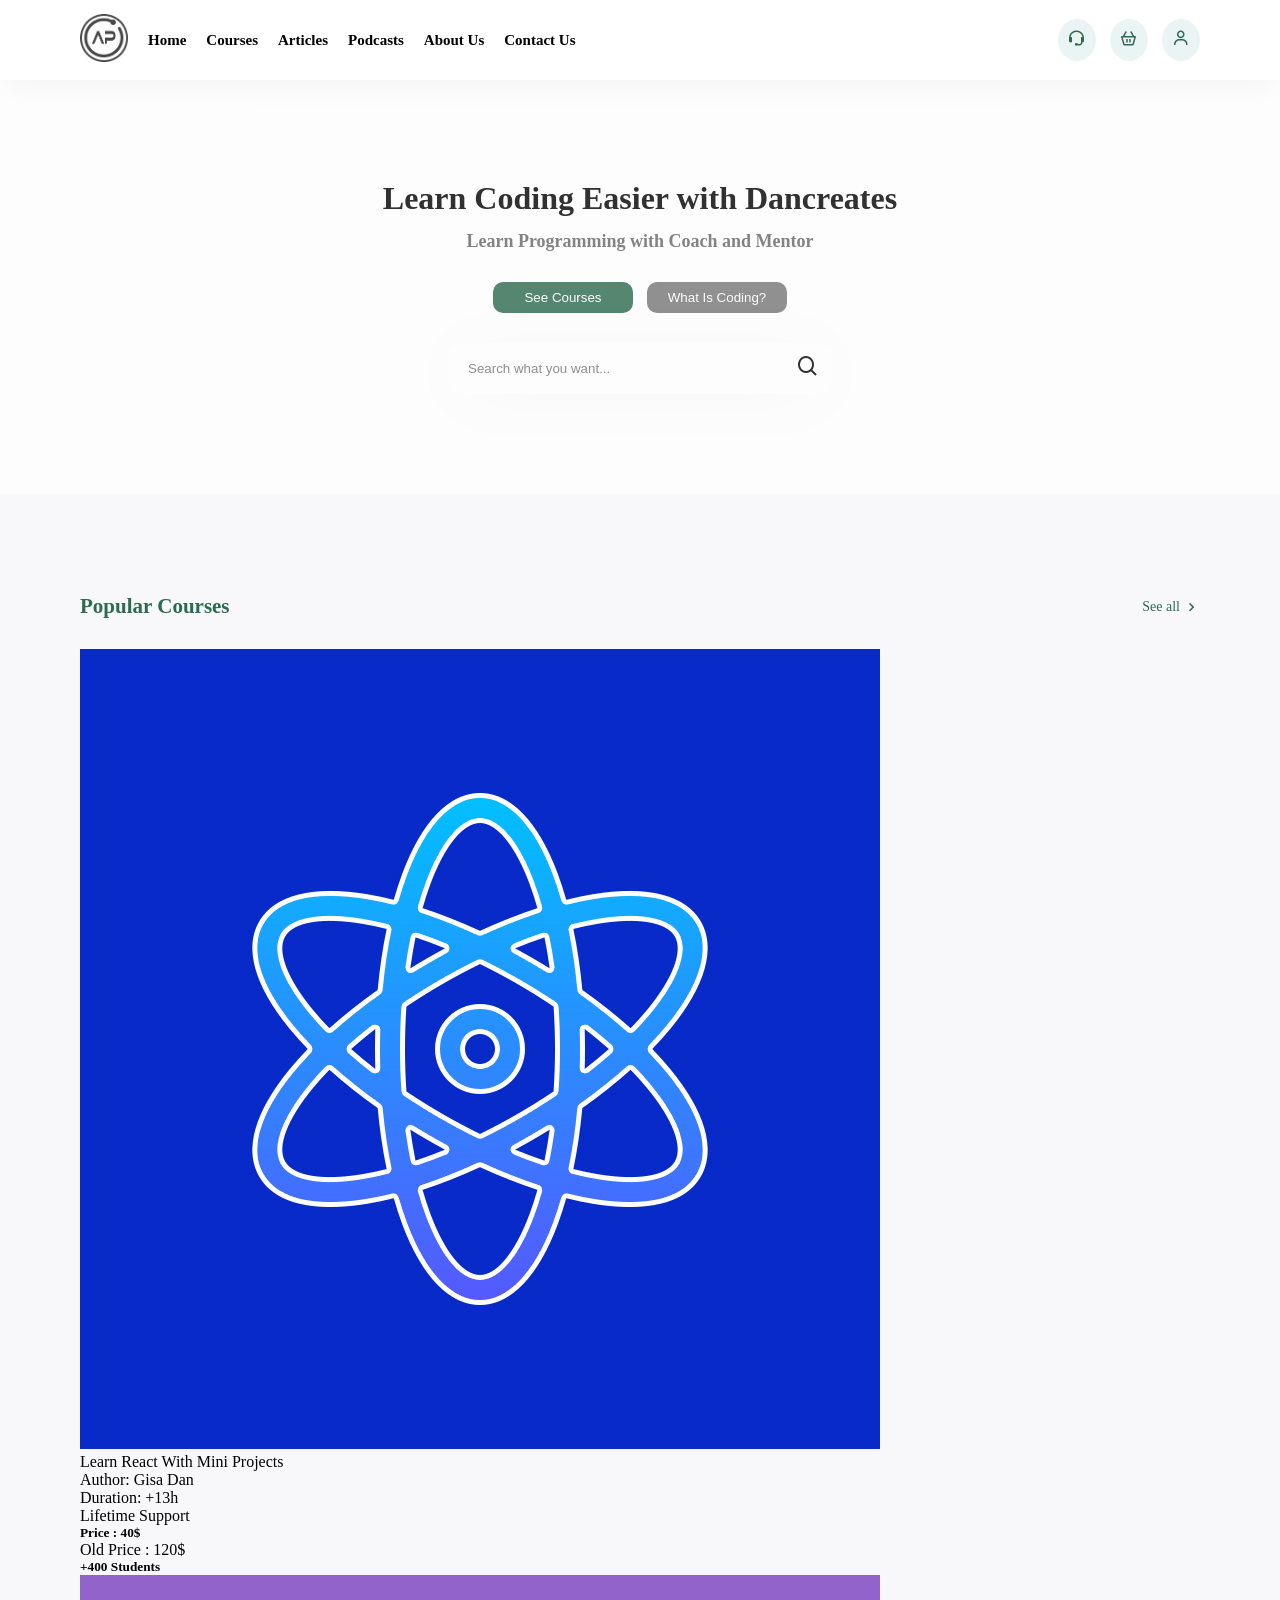
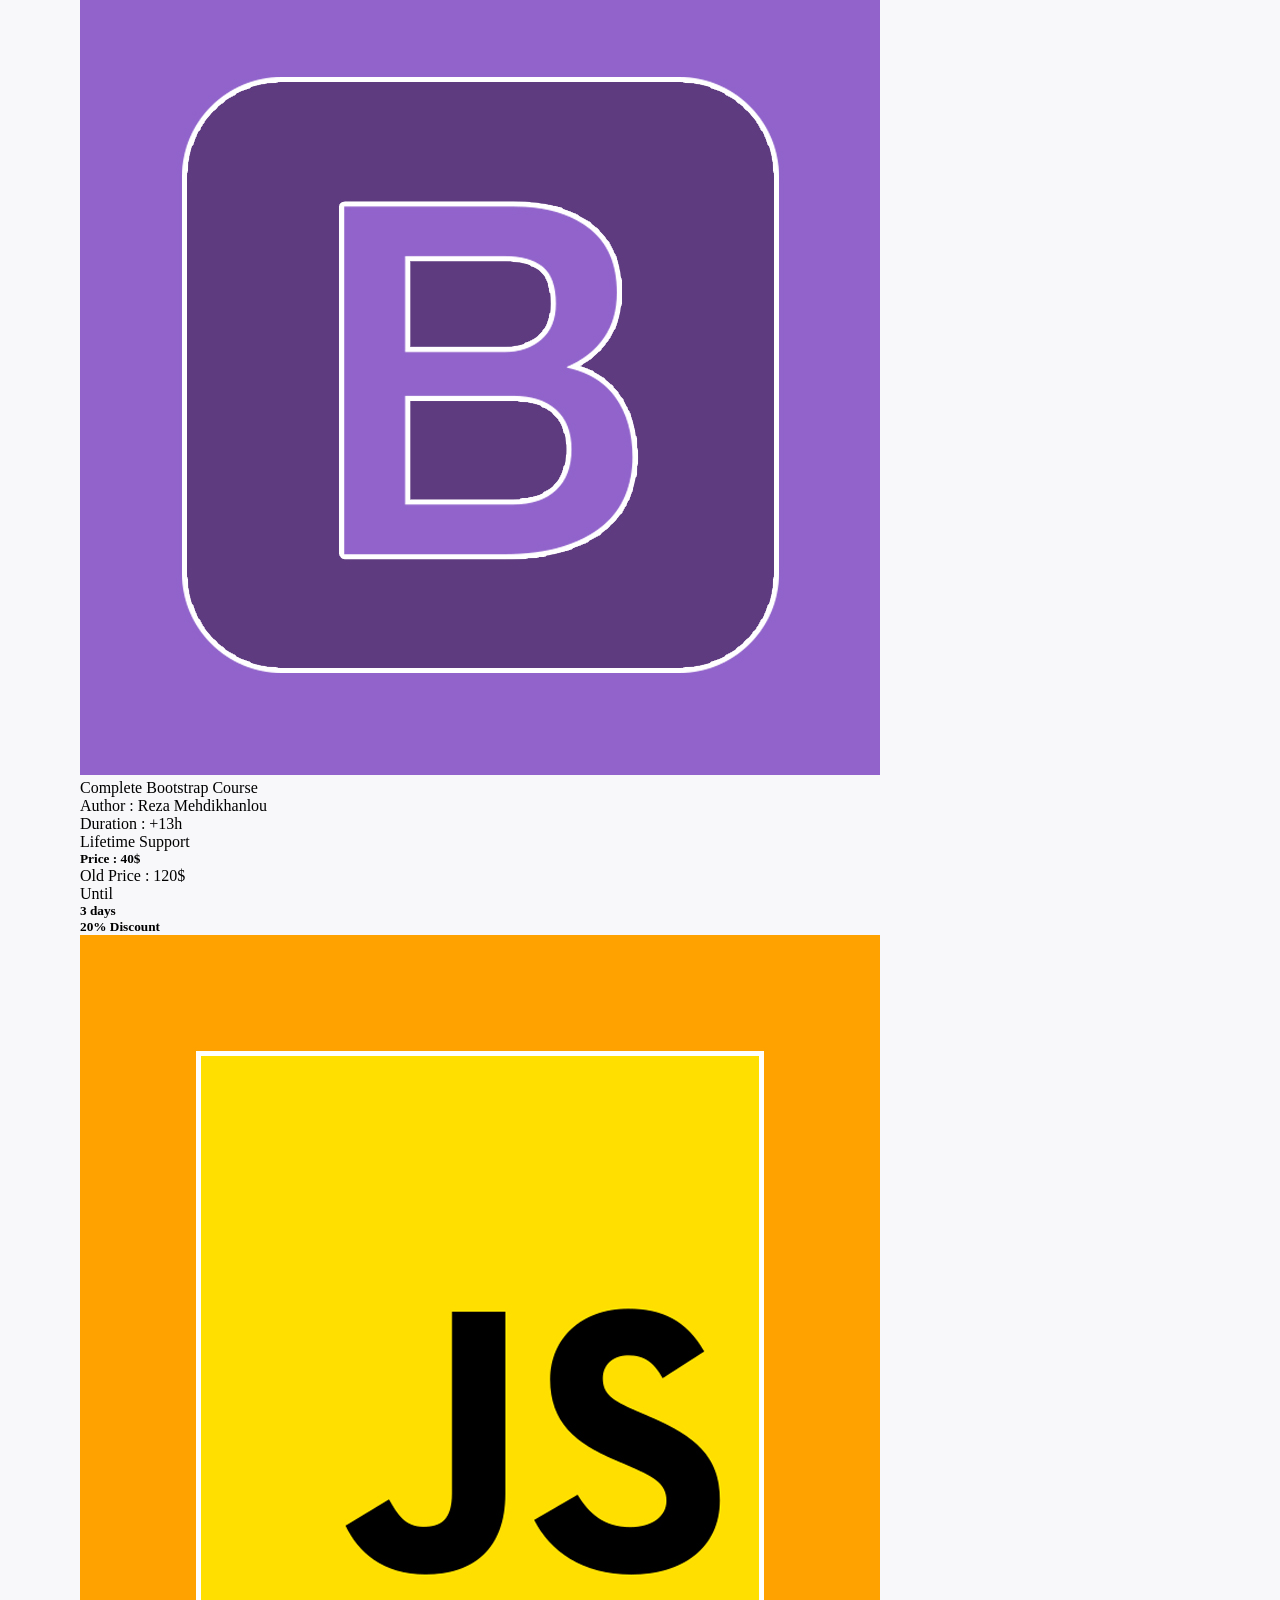
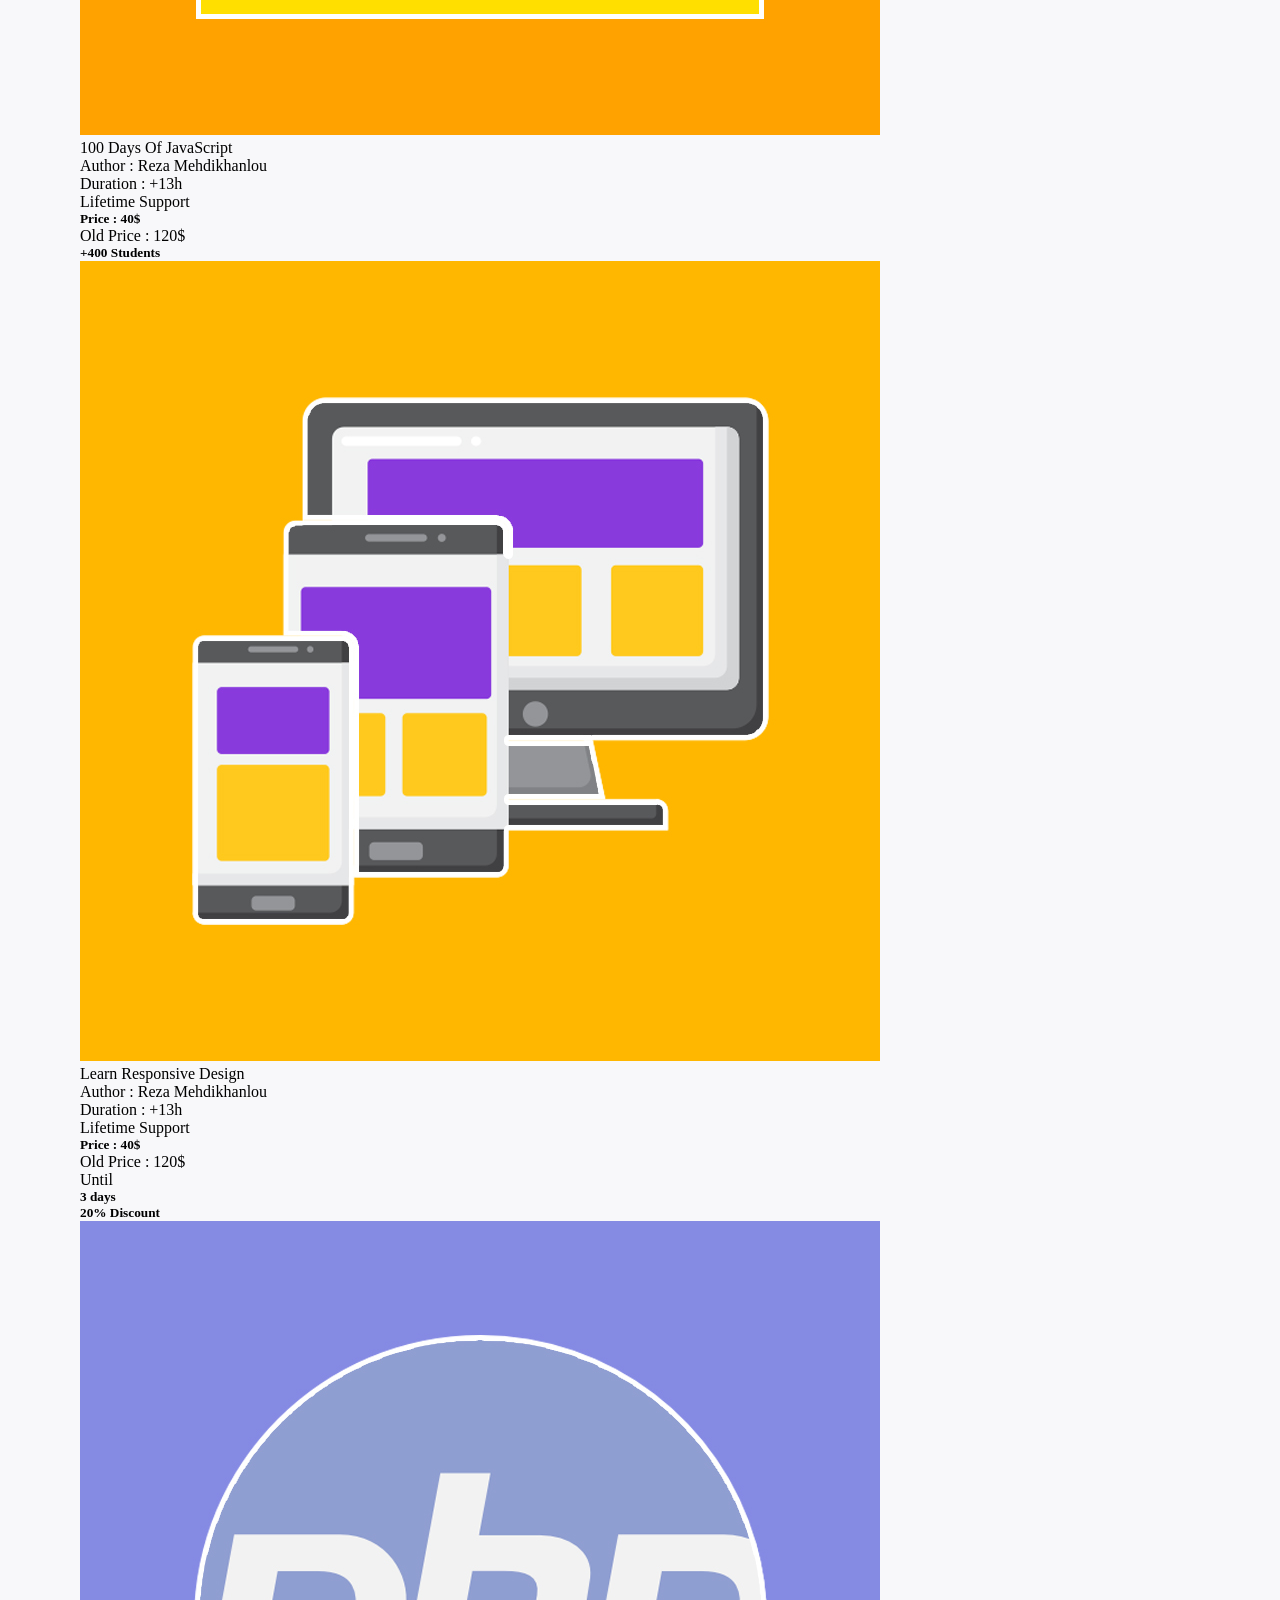
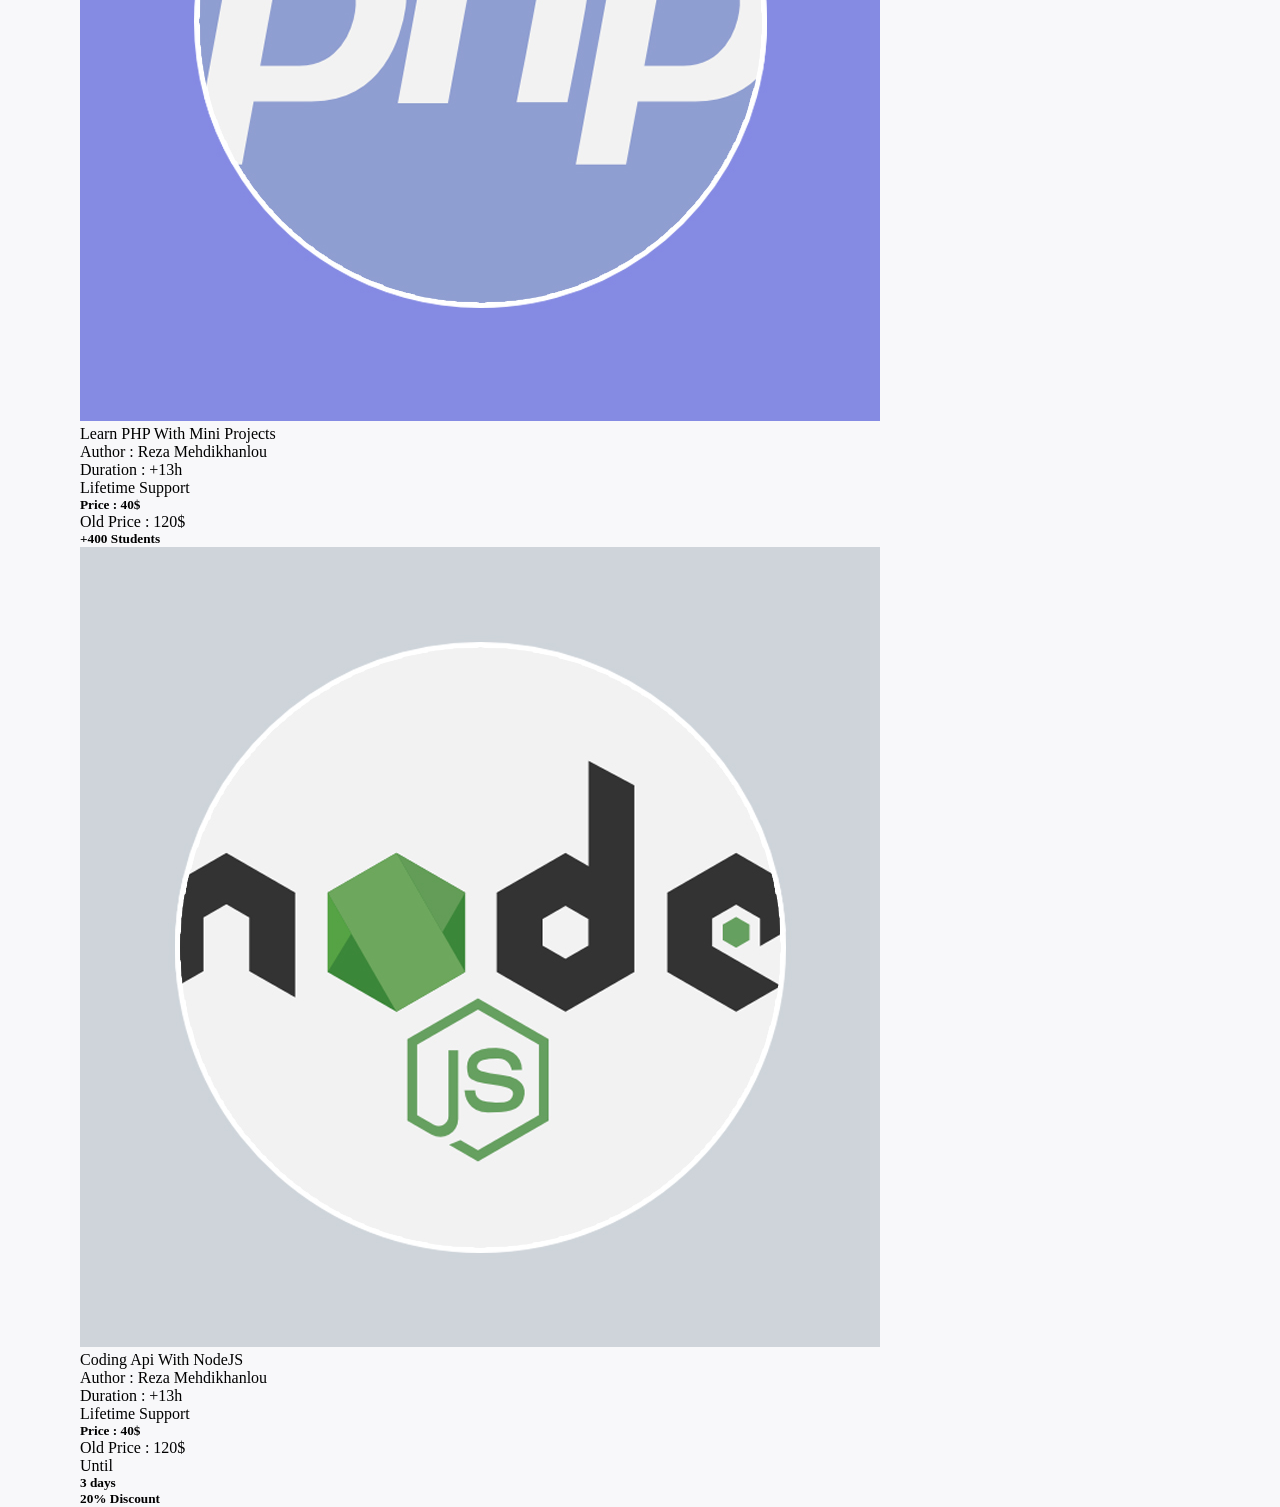
<file: index.html>
<!doctype html>
<html lang="en">
    <head>
        <meta charset="UTF-8">
        <meta name="viewpoint"  content= "width=device-width, initial scale=1.0">
        <link href='https://unpkg.com/boxicons@2.1.4/css/boxicons.min.css' rel='stylesheet'> <!--read about the link-->
        <link rel=" stylesheet" href="style.css">
        <title> Online Education Landing Page | Dancreates</title>
    </head>

    <body>
        <nav>
            <div class = "left">
                <div class = "logo">
                    <img src = "assets/logo.png">
                </div>
                <div class = "links">
                    <a href = "#">Home</a> <!--read about this line-->
                    <a href = "#">Courses</a>
                    <a href = "#">Articles</a>
                    <a href = "#">Podcasts</a>
                    <a href = "#">About Us</a>
                    <a href = "#">Contact Us</a>
                </div>
            </div>
            
            <div class = "buttons">
                <a href="#"><i class='bx bx-support'></i></a>  <!--read about this line-->
                <a href="#"><i class='bx bx-basket'></i></a>
                <a href="#"><i class='bx bx-user'></i></a>
            </div>
        </nav>

        <header>  <!--more readiing-->
            <div class = "info">
                <h1>Learn Coding Easier with Dancreates</h1>
                <p>Learn Programming with Coach and Mentor</p>
            </div>
            <div class = "buttons">
                <button class = "see-all">See Courses</button>
                <button>What Is Coding?</button>
            </div>
            <div class = "search">
                <input type="text" placeholder = "Search what you want...">
             <button><i class= 'bx bx-search'></i></button>
            </div>            
        </header>
        <div class = "content">
            <div class = "separator">
                <h2>Popular Courses</h2>
                <a href="#">See all <i class = 'bx bx-chevron-right'></i></a>
            </div>
            <div class="courses">
                <div class="item">
                    <div class="top">
                        <img src = "assets/course-1.jpg">
                        <div class="info">
                            <a href="#">Learn React With Mini Projects</a>
                            <p>Author: Gisa Dan</p>
                            <p>Duration: +13h</p>
                            <p>Lifetime Support</p>
                        </div>
                    </div>
                    <div class="bottom">
                    <div class="price">
                        <h5>Price : 40$</h5>
                        <p>Old Price : 120$</p>
                    </div>
                    <h5 class="tag"><span>+400</span> Students</h5>
                </div>
            </div>
            <div class="item">
                <div class="top">
                    <img src="assets/course-2.jpg">
                    <div class="info">
                        <a href="#">Complete Bootstrap Course</a>
                        <p>Author : Reza Mehdikhanlou</p>
                        <p>Duration : +13h</p>
                        <p>Lifetime Support</p>
                    </div>
                </div>
                <div class="bottom">
                    <div class="price">
                        <h5>Price : 40$</h5>
                        <p>Old Price : 120$</p>
                    </div>
                    <div class="discount">
                        <div class="time">
                            <p>Until</p>
                            <h5>3 days</h5>
                        </div>
                        <h5><span>20%</span> Discount</h5>
                    </div>
                </div>
            </div>
            <div class="item">
                <div class="top">
                    <img src="assets/course-3.jpg">
                    <div class="info">
                        <a href="#">100 Days Of JavaScript</a>
                        <p>Author : Reza Mehdikhanlou</p>
                        <p>Duration : +13h</p>
                        <p>Lifetime Support</p>
                    </div>
                </div>
                <div class="bottom">
                    <div class="price">
                        <h5>Price : 40$</h5>
                        <p>Old Price : 120$</p>
                    </div>
                    <h5 class="tag"><span>+400</span> Students</h5>
                </div>
            </div>
            <div class="item">
                <div class="top">
                    <img src="assets/course-4.jpg">
                    <div class="info">
                        <a href="#">Learn Responsive Design</a>
                        <p>Author : Reza Mehdikhanlou</p>
                        <p>Duration : +13h</p>
                        <p>Lifetime Support</p>
                    </div>
                </div>
                <div class="bottom">
                    <div class="price">
                        <h5>Price : 40$</h5>
                        <p>Old Price : 120$</p>
                    </div>
                    <div class="discount">
                        <div class="time">
                            <p>Until</p>
                            <h5>3 days</h5>
                        </div>
                        <h5><span>20%</span> Discount</h5>
                    </div>
                </div>
            </div>
            <div class="item">
                <div class="top">
                    <img src="assets/course-5.jpg">
                    <div class="info">
                        <a href="#">Learn PHP With Mini Projects</a>
                        <p>Author : Reza Mehdikhanlou</p>
                        <p>Duration : +13h</p>
                        <p>Lifetime Support</p>
                    </div>
                </div>
                <div class="bottom">
                    <div class="price">
                        <h5>Price : 40$</h5>
                        <p>Old Price : 120$</p>
                    </div>
                    <h5 class="tag"><span>+400</span> Students</h5>
                </div>
            </div>
            <div class="item">
                <div class="top">
                    <img src="assets/course-6.jpg">
                    <div class="info">
                        <a href="#">Coding Api With NodeJS</a>
                        <p>Author : Reza Mehdikhanlou</p>
                        <p>Duration : +13h</p>
                        <p>Lifetime Support</p>
                    </div>
                </div>
                <div class="bottom">
                    <div class="price">
                        <h5>Price : 40$</h5>
                        <p>Old Price : 120$</p>
                    </div>
                    <div class="discount">
                        <div class="time">
                            <p>Until</p>
                            <h5>3 days</h5>
                        </div>
                        <h5><span>20%</span> Discount</h5>
                    </div>
                </div>
            </div>
        </div>
    </body>
    
</html>
</file>
<file: style.css>
@import url('https://fonts.googleapis.com/css2?family=Lato:ital,wght@0,100;0,300;0,400;0,700;0,900;1,100;1,300;1,400;1,700;1,900&display=swap');

*{
    margin: 0;
    padding: 0;
    box-sizing: border-box; /*read about box-sizing*/
    font-family: 'Lato' sans-serif;
}

a{
    text-decoration: none;
    color: #000;
    transition: all 0.3s ease; /*read about transition*/
}

a:hover{
    color: #4361ee;
}

body{
    background-color: #f8f8f8;
}

nav{
    display: flex; /*read about display*/
    align-items: center;
    justify-content: space-between; /*read about justify-content*/
    padding:0 80px;
    height: 80px; /*read*/
    background-color: #fff;
    box-shadow: rgba(0, 0, 0, 0.1) 0px 20px 25px -5px,  rgba(0, 0, 0, 0.04) 0px 10px 10px -5px;
}

nav .left{
    display: flex;
    align-items: center;
    gap: 20px;
}

nav .left .logo img{
    width: 48px;
    height: 48px;
    object-fit: cover;
}

nav .left .links{
    display: flex;
    gap: 20px;
    font-size: 15px;
    font-weight: bold;
}

nav .buttons{       /*where are working*/
    display: flex;
    gap: 14px;
}

nav .buttons a{
    background-color: #eaf4f4;
    padding: 10px;
    color: #2d6a4f;
    border-radius: 50%;
    font-size: 18px;
}

header{
    display: flex;
    flex-direction: column;
    align-items: center;
    padding: 100px 0;/*top and bottom padding set to 100px while left and right padding is set to 0*/
    justify-content: center;
    text-align: center;
    gap: 20px;
    background-color: #fff;
    opacity: 0.8;
    background-color: radial-gradient(#2d6a4f 0.75px, transparent 0.75px), radial-gradient(#2d6a4f 0.75px, #ffffff 0.75px);
}

header .info h1{
    font-weight: 900;
    background:#fff;
}

header .info p{
    color: #666;
    font-size: 18px;
    margin-top: 14px;
    font-weight: bold;
    background: #fff;
} 

header .buttons{
    display: flex;
    gap: 14px;
    margin-top: 10px;
}

header .buttons button{
    border: none;
    padding: 8px;
    width: 140px;
    border-radius: 10px;
    background-color: #777;
    color:#fff;
    cursor: pointer;
}

header .buttons button.see-all{
    background-color: #2d6a4f;
}

header .search{
    position: relative;
    width: 30%;
    margin-top: 10px;
}

header .search input{
    width: 100%;
    padding: 18px 20px;
    border: none;
    border-radius: 18px;
    box-shadow: 0px 4px 70px -10px rgba(0, 0, 0, 0.06);
    outline: none;
}

header .search button{
    position: absolute;
    right: 0;
    padding: 12px;
    font-size: 24px;
    border: none;
    background-color: transparent;
    cursor: pointer;
}

.content{
    background-color: #f8f8fa;
    padding: 100px 80px 0;
}

.content .separator{
    display: flex;
    align-items: center;
    gap: 2px;
    color: #2d6a4f;
    font-size: 14px;
}

.content .separator{
    display: flex;
    align-items: center;
    justify-content: space-between;
    margin-bottom:30px;
}

.content .separator a,
.content .articles .item .bottom a{
    display: flex;
    align-items: center;
    gap: 2px;
    color: #2d6a4f;
    font-size: 14px;
}

.content .separator a i,
.content .articles .item .bottom a i{
    font-size: 18px;
}
</file>
